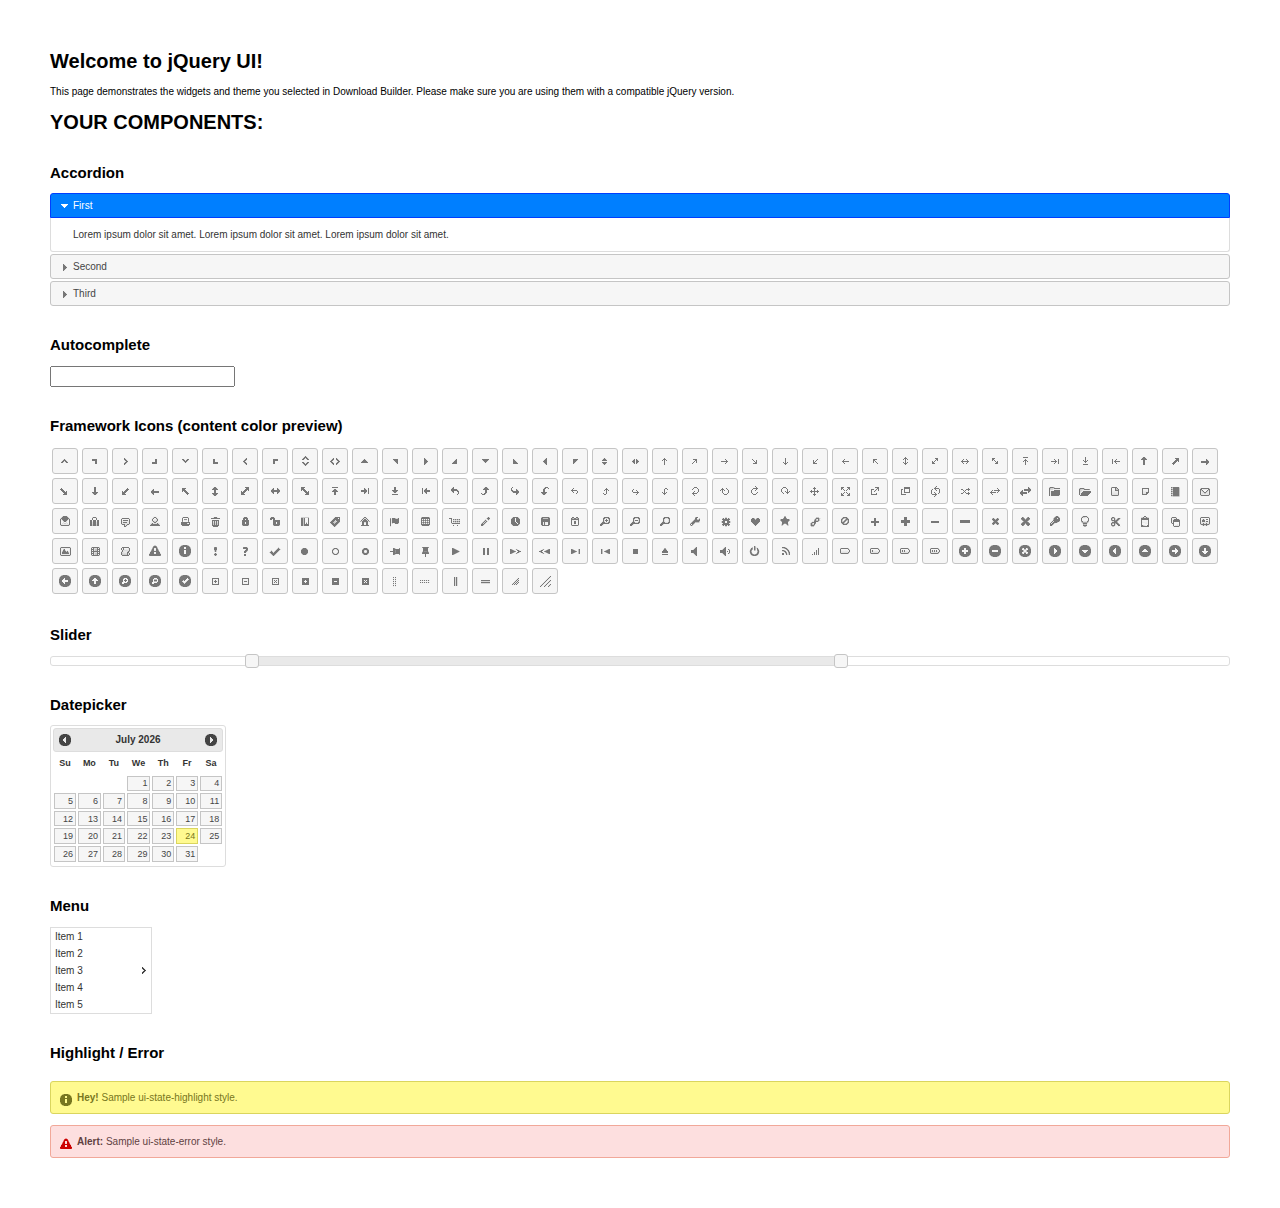
<file: QuickSurveys/jquery-ui-1.11.4.custom/index.html>
<!doctype html>
<html lang="us">
<head>
	<meta charset="utf-8">
	<title>jQuery UI Example Page</title>
	<link href="jquery-ui.css" rel="stylesheet">
	<style>
	body{
		font: 62.5% "Trebuchet MS", sans-serif;
		margin: 50px;
	}
	.demoHeaders {
		margin-top: 2em;
	}
	#dialog-link {
		padding: .4em 1em .4em 20px;
		text-decoration: none;
		position: relative;
	}
	#dialog-link span.ui-icon {
		margin: 0 5px 0 0;
		position: absolute;
		left: .2em;
		top: 50%;
		margin-top: -8px;
	}
	#icons {
		margin: 0;
		padding: 0;
	}
	#icons li {
		margin: 2px;
		position: relative;
		padding: 4px 0;
		cursor: pointer;
		float: left;
		list-style: none;
	}
	#icons span.ui-icon {
		float: left;
		margin: 0 4px;
	}
	.fakewindowcontain .ui-widget-overlay {
		position: absolute;
	}
	select {
		width: 200px;
	}
	</style>
</head>
<body>

<h1>Welcome to jQuery UI!</h1>

<div class="ui-widget">
	<p>This page demonstrates the widgets and theme you selected in Download Builder. Please make sure you are using them with a compatible jQuery version.</p>
</div>

<h1>YOUR COMPONENTS:</h1>


<!-- Accordion -->
<h2 class="demoHeaders">Accordion</h2>
<div id="accordion">
	<h3>First</h3>
	<div>Lorem ipsum dolor sit amet. Lorem ipsum dolor sit amet. Lorem ipsum dolor sit amet.</div>
	<h3>Second</h3>
	<div>Phasellus mattis tincidunt nibh.</div>
	<h3>Third</h3>
	<div>Nam dui erat, auctor a, dignissim quis.</div>
</div>



<!-- Autocomplete -->
<h2 class="demoHeaders">Autocomplete</h2>
<div>
	<input id="autocomplete" title="type &quot;a&quot;">
</div>









<h2 class="demoHeaders">Framework Icons (content color preview)</h2>
<ul id="icons" class="ui-widget ui-helper-clearfix">
	<li class="ui-state-default ui-corner-all" title=".ui-icon-carat-1-n"><span class="ui-icon ui-icon-carat-1-n"></span></li>
	<li class="ui-state-default ui-corner-all" title=".ui-icon-carat-1-ne"><span class="ui-icon ui-icon-carat-1-ne"></span></li>
	<li class="ui-state-default ui-corner-all" title=".ui-icon-carat-1-e"><span class="ui-icon ui-icon-carat-1-e"></span></li>
	<li class="ui-state-default ui-corner-all" title=".ui-icon-carat-1-se"><span class="ui-icon ui-icon-carat-1-se"></span></li>
	<li class="ui-state-default ui-corner-all" title=".ui-icon-carat-1-s"><span class="ui-icon ui-icon-carat-1-s"></span></li>
	<li class="ui-state-default ui-corner-all" title=".ui-icon-carat-1-sw"><span class="ui-icon ui-icon-carat-1-sw"></span></li>
	<li class="ui-state-default ui-corner-all" title=".ui-icon-carat-1-w"><span class="ui-icon ui-icon-carat-1-w"></span></li>
	<li class="ui-state-default ui-corner-all" title=".ui-icon-carat-1-nw"><span class="ui-icon ui-icon-carat-1-nw"></span></li>
	<li class="ui-state-default ui-corner-all" title=".ui-icon-carat-2-n-s"><span class="ui-icon ui-icon-carat-2-n-s"></span></li>
	<li class="ui-state-default ui-corner-all" title=".ui-icon-carat-2-e-w"><span class="ui-icon ui-icon-carat-2-e-w"></span></li>
	<li class="ui-state-default ui-corner-all" title=".ui-icon-triangle-1-n"><span class="ui-icon ui-icon-triangle-1-n"></span></li>
	<li class="ui-state-default ui-corner-all" title=".ui-icon-triangle-1-ne"><span class="ui-icon ui-icon-triangle-1-ne"></span></li>
	<li class="ui-state-default ui-corner-all" title=".ui-icon-triangle-1-e"><span class="ui-icon ui-icon-triangle-1-e"></span></li>
	<li class="ui-state-default ui-corner-all" title=".ui-icon-triangle-1-se"><span class="ui-icon ui-icon-triangle-1-se"></span></li>
	<li class="ui-state-default ui-corner-all" title=".ui-icon-triangle-1-s"><span class="ui-icon ui-icon-triangle-1-s"></span></li>
	<li class="ui-state-default ui-corner-all" title=".ui-icon-triangle-1-sw"><span class="ui-icon ui-icon-triangle-1-sw"></span></li>
	<li class="ui-state-default ui-corner-all" title=".ui-icon-triangle-1-w"><span class="ui-icon ui-icon-triangle-1-w"></span></li>
	<li class="ui-state-default ui-corner-all" title=".ui-icon-triangle-1-nw"><span class="ui-icon ui-icon-triangle-1-nw"></span></li>
	<li class="ui-state-default ui-corner-all" title=".ui-icon-triangle-2-n-s"><span class="ui-icon ui-icon-triangle-2-n-s"></span></li>
	<li class="ui-state-default ui-corner-all" title=".ui-icon-triangle-2-e-w"><span class="ui-icon ui-icon-triangle-2-e-w"></span></li>
	<li class="ui-state-default ui-corner-all" title=".ui-icon-arrow-1-n"><span class="ui-icon ui-icon-arrow-1-n"></span></li>
	<li class="ui-state-default ui-corner-all" title=".ui-icon-arrow-1-ne"><span class="ui-icon ui-icon-arrow-1-ne"></span></li>
	<li class="ui-state-default ui-corner-all" title=".ui-icon-arrow-1-e"><span class="ui-icon ui-icon-arrow-1-e"></span></li>
	<li class="ui-state-default ui-corner-all" title=".ui-icon-arrow-1-se"><span class="ui-icon ui-icon-arrow-1-se"></span></li>
	<li class="ui-state-default ui-corner-all" title=".ui-icon-arrow-1-s"><span class="ui-icon ui-icon-arrow-1-s"></span></li>
	<li class="ui-state-default ui-corner-all" title=".ui-icon-arrow-1-sw"><span class="ui-icon ui-icon-arrow-1-sw"></span></li>
	<li class="ui-state-default ui-corner-all" title=".ui-icon-arrow-1-w"><span class="ui-icon ui-icon-arrow-1-w"></span></li>
	<li class="ui-state-default ui-corner-all" title=".ui-icon-arrow-1-nw"><span class="ui-icon ui-icon-arrow-1-nw"></span></li>
	<li class="ui-state-default ui-corner-all" title=".ui-icon-arrow-2-n-s"><span class="ui-icon ui-icon-arrow-2-n-s"></span></li>
	<li class="ui-state-default ui-corner-all" title=".ui-icon-arrow-2-ne-sw"><span class="ui-icon ui-icon-arrow-2-ne-sw"></span></li>
	<li class="ui-state-default ui-corner-all" title=".ui-icon-arrow-2-e-w"><span class="ui-icon ui-icon-arrow-2-e-w"></span></li>
	<li class="ui-state-default ui-corner-all" title=".ui-icon-arrow-2-se-nw"><span class="ui-icon ui-icon-arrow-2-se-nw"></span></li>
	<li class="ui-state-default ui-corner-all" title=".ui-icon-arrowstop-1-n"><span class="ui-icon ui-icon-arrowstop-1-n"></span></li>
	<li class="ui-state-default ui-corner-all" title=".ui-icon-arrowstop-1-e"><span class="ui-icon ui-icon-arrowstop-1-e"></span></li>
	<li class="ui-state-default ui-corner-all" title=".ui-icon-arrowstop-1-s"><span class="ui-icon ui-icon-arrowstop-1-s"></span></li>
	<li class="ui-state-default ui-corner-all" title=".ui-icon-arrowstop-1-w"><span class="ui-icon ui-icon-arrowstop-1-w"></span></li>
	<li class="ui-state-default ui-corner-all" title=".ui-icon-arrowthick-1-n"><span class="ui-icon ui-icon-arrowthick-1-n"></span></li>
	<li class="ui-state-default ui-corner-all" title=".ui-icon-arrowthick-1-ne"><span class="ui-icon ui-icon-arrowthick-1-ne"></span></li>
	<li class="ui-state-default ui-corner-all" title=".ui-icon-arrowthick-1-e"><span class="ui-icon ui-icon-arrowthick-1-e"></span></li>
	<li class="ui-state-default ui-corner-all" title=".ui-icon-arrowthick-1-se"><span class="ui-icon ui-icon-arrowthick-1-se"></span></li>
	<li class="ui-state-default ui-corner-all" title=".ui-icon-arrowthick-1-s"><span class="ui-icon ui-icon-arrowthick-1-s"></span></li>
	<li class="ui-state-default ui-corner-all" title=".ui-icon-arrowthick-1-sw"><span class="ui-icon ui-icon-arrowthick-1-sw"></span></li>
	<li class="ui-state-default ui-corner-all" title=".ui-icon-arrowthick-1-w"><span class="ui-icon ui-icon-arrowthick-1-w"></span></li>
	<li class="ui-state-default ui-corner-all" title=".ui-icon-arrowthick-1-nw"><span class="ui-icon ui-icon-arrowthick-1-nw"></span></li>
	<li class="ui-state-default ui-corner-all" title=".ui-icon-arrowthick-2-n-s"><span class="ui-icon ui-icon-arrowthick-2-n-s"></span></li>
	<li class="ui-state-default ui-corner-all" title=".ui-icon-arrowthick-2-ne-sw"><span class="ui-icon ui-icon-arrowthick-2-ne-sw"></span></li>
	<li class="ui-state-default ui-corner-all" title=".ui-icon-arrowthick-2-e-w"><span class="ui-icon ui-icon-arrowthick-2-e-w"></span></li>
	<li class="ui-state-default ui-corner-all" title=".ui-icon-arrowthick-2-se-nw"><span class="ui-icon ui-icon-arrowthick-2-se-nw"></span></li>
	<li class="ui-state-default ui-corner-all" title=".ui-icon-arrowthickstop-1-n"><span class="ui-icon ui-icon-arrowthickstop-1-n"></span></li>
	<li class="ui-state-default ui-corner-all" title=".ui-icon-arrowthickstop-1-e"><span class="ui-icon ui-icon-arrowthickstop-1-e"></span></li>
	<li class="ui-state-default ui-corner-all" title=".ui-icon-arrowthickstop-1-s"><span class="ui-icon ui-icon-arrowthickstop-1-s"></span></li>
	<li class="ui-state-default ui-corner-all" title=".ui-icon-arrowthickstop-1-w"><span class="ui-icon ui-icon-arrowthickstop-1-w"></span></li>
	<li class="ui-state-default ui-corner-all" title=".ui-icon-arrowreturnthick-1-w"><span class="ui-icon ui-icon-arrowreturnthick-1-w"></span></li>
	<li class="ui-state-default ui-corner-all" title=".ui-icon-arrowreturnthick-1-n"><span class="ui-icon ui-icon-arrowreturnthick-1-n"></span></li>
	<li class="ui-state-default ui-corner-all" title=".ui-icon-arrowreturnthick-1-e"><span class="ui-icon ui-icon-arrowreturnthick-1-e"></span></li>
	<li class="ui-state-default ui-corner-all" title=".ui-icon-arrowreturnthick-1-s"><span class="ui-icon ui-icon-arrowreturnthick-1-s"></span></li>
	<li class="ui-state-default ui-corner-all" title=".ui-icon-arrowreturn-1-w"><span class="ui-icon ui-icon-arrowreturn-1-w"></span></li>
	<li class="ui-state-default ui-corner-all" title=".ui-icon-arrowreturn-1-n"><span class="ui-icon ui-icon-arrowreturn-1-n"></span></li>
	<li class="ui-state-default ui-corner-all" title=".ui-icon-arrowreturn-1-e"><span class="ui-icon ui-icon-arrowreturn-1-e"></span></li>
	<li class="ui-state-default ui-corner-all" title=".ui-icon-arrowreturn-1-s"><span class="ui-icon ui-icon-arrowreturn-1-s"></span></li>
	<li class="ui-state-default ui-corner-all" title=".ui-icon-arrowrefresh-1-w"><span class="ui-icon ui-icon-arrowrefresh-1-w"></span></li>
	<li class="ui-state-default ui-corner-all" title=".ui-icon-arrowrefresh-1-n"><span class="ui-icon ui-icon-arrowrefresh-1-n"></span></li>
	<li class="ui-state-default ui-corner-all" title=".ui-icon-arrowrefresh-1-e"><span class="ui-icon ui-icon-arrowrefresh-1-e"></span></li>
	<li class="ui-state-default ui-corner-all" title=".ui-icon-arrowrefresh-1-s"><span class="ui-icon ui-icon-arrowrefresh-1-s"></span></li>
	<li class="ui-state-default ui-corner-all" title=".ui-icon-arrow-4"><span class="ui-icon ui-icon-arrow-4"></span></li>
	<li class="ui-state-default ui-corner-all" title=".ui-icon-arrow-4-diag"><span class="ui-icon ui-icon-arrow-4-diag"></span></li>
	<li class="ui-state-default ui-corner-all" title=".ui-icon-extlink"><span class="ui-icon ui-icon-extlink"></span></li>
	<li class="ui-state-default ui-corner-all" title=".ui-icon-newwin"><span class="ui-icon ui-icon-newwin"></span></li>
	<li class="ui-state-default ui-corner-all" title=".ui-icon-refresh"><span class="ui-icon ui-icon-refresh"></span></li>
	<li class="ui-state-default ui-corner-all" title=".ui-icon-shuffle"><span class="ui-icon ui-icon-shuffle"></span></li>
	<li class="ui-state-default ui-corner-all" title=".ui-icon-transfer-e-w"><span class="ui-icon ui-icon-transfer-e-w"></span></li>
	<li class="ui-state-default ui-corner-all" title=".ui-icon-transferthick-e-w"><span class="ui-icon ui-icon-transferthick-e-w"></span></li>
	<li class="ui-state-default ui-corner-all" title=".ui-icon-folder-collapsed"><span class="ui-icon ui-icon-folder-collapsed"></span></li>
	<li class="ui-state-default ui-corner-all" title=".ui-icon-folder-open"><span class="ui-icon ui-icon-folder-open"></span></li>
	<li class="ui-state-default ui-corner-all" title=".ui-icon-document"><span class="ui-icon ui-icon-document"></span></li>
	<li class="ui-state-default ui-corner-all" title=".ui-icon-document-b"><span class="ui-icon ui-icon-document-b"></span></li>
	<li class="ui-state-default ui-corner-all" title=".ui-icon-note"><span class="ui-icon ui-icon-note"></span></li>
	<li class="ui-state-default ui-corner-all" title=".ui-icon-mail-closed"><span class="ui-icon ui-icon-mail-closed"></span></li>
	<li class="ui-state-default ui-corner-all" title=".ui-icon-mail-open"><span class="ui-icon ui-icon-mail-open"></span></li>
	<li class="ui-state-default ui-corner-all" title=".ui-icon-suitcase"><span class="ui-icon ui-icon-suitcase"></span></li>
	<li class="ui-state-default ui-corner-all" title=".ui-icon-comment"><span class="ui-icon ui-icon-comment"></span></li>
	<li class="ui-state-default ui-corner-all" title=".ui-icon-person"><span class="ui-icon ui-icon-person"></span></li>
	<li class="ui-state-default ui-corner-all" title=".ui-icon-print"><span class="ui-icon ui-icon-print"></span></li>
	<li class="ui-state-default ui-corner-all" title=".ui-icon-trash"><span class="ui-icon ui-icon-trash"></span></li>
	<li class="ui-state-default ui-corner-all" title=".ui-icon-locked"><span class="ui-icon ui-icon-locked"></span></li>
	<li class="ui-state-default ui-corner-all" title=".ui-icon-unlocked"><span class="ui-icon ui-icon-unlocked"></span></li>
	<li class="ui-state-default ui-corner-all" title=".ui-icon-bookmark"><span class="ui-icon ui-icon-bookmark"></span></li>
	<li class="ui-state-default ui-corner-all" title=".ui-icon-tag"><span class="ui-icon ui-icon-tag"></span></li>
	<li class="ui-state-default ui-corner-all" title=".ui-icon-home"><span class="ui-icon ui-icon-home"></span></li>
	<li class="ui-state-default ui-corner-all" title=".ui-icon-flag"><span class="ui-icon ui-icon-flag"></span></li>
	<li class="ui-state-default ui-corner-all" title=".ui-icon-calculator"><span class="ui-icon ui-icon-calculator"></span></li>
	<li class="ui-state-default ui-corner-all" title=".ui-icon-cart"><span class="ui-icon ui-icon-cart"></span></li>
	<li class="ui-state-default ui-corner-all" title=".ui-icon-pencil"><span class="ui-icon ui-icon-pencil"></span></li>
	<li class="ui-state-default ui-corner-all" title=".ui-icon-clock"><span class="ui-icon ui-icon-clock"></span></li>
	<li class="ui-state-default ui-corner-all" title=".ui-icon-disk"><span class="ui-icon ui-icon-disk"></span></li>
	<li class="ui-state-default ui-corner-all" title=".ui-icon-calendar"><span class="ui-icon ui-icon-calendar"></span></li>
	<li class="ui-state-default ui-corner-all" title=".ui-icon-zoomin"><span class="ui-icon ui-icon-zoomin"></span></li>
	<li class="ui-state-default ui-corner-all" title=".ui-icon-zoomout"><span class="ui-icon ui-icon-zoomout"></span></li>
	<li class="ui-state-default ui-corner-all" title=".ui-icon-search"><span class="ui-icon ui-icon-search"></span></li>
	<li class="ui-state-default ui-corner-all" title=".ui-icon-wrench"><span class="ui-icon ui-icon-wrench"></span></li>
	<li class="ui-state-default ui-corner-all" title=".ui-icon-gear"><span class="ui-icon ui-icon-gear"></span></li>
	<li class="ui-state-default ui-corner-all" title=".ui-icon-heart"><span class="ui-icon ui-icon-heart"></span></li>
	<li class="ui-state-default ui-corner-all" title=".ui-icon-star"><span class="ui-icon ui-icon-star"></span></li>
	<li class="ui-state-default ui-corner-all" title=".ui-icon-link"><span class="ui-icon ui-icon-link"></span></li>
	<li class="ui-state-default ui-corner-all" title=".ui-icon-cancel"><span class="ui-icon ui-icon-cancel"></span></li>
	<li class="ui-state-default ui-corner-all" title=".ui-icon-plus"><span class="ui-icon ui-icon-plus"></span></li>
	<li class="ui-state-default ui-corner-all" title=".ui-icon-plusthick"><span class="ui-icon ui-icon-plusthick"></span></li>
	<li class="ui-state-default ui-corner-all" title=".ui-icon-minus"><span class="ui-icon ui-icon-minus"></span></li>
	<li class="ui-state-default ui-corner-all" title=".ui-icon-minusthick"><span class="ui-icon ui-icon-minusthick"></span></li>
	<li class="ui-state-default ui-corner-all" title=".ui-icon-close"><span class="ui-icon ui-icon-close"></span></li>
	<li class="ui-state-default ui-corner-all" title=".ui-icon-closethick"><span class="ui-icon ui-icon-closethick"></span></li>
	<li class="ui-state-default ui-corner-all" title=".ui-icon-key"><span class="ui-icon ui-icon-key"></span></li>
	<li class="ui-state-default ui-corner-all" title=".ui-icon-lightbulb"><span class="ui-icon ui-icon-lightbulb"></span></li>
	<li class="ui-state-default ui-corner-all" title=".ui-icon-scissors"><span class="ui-icon ui-icon-scissors"></span></li>
	<li class="ui-state-default ui-corner-all" title=".ui-icon-clipboard"><span class="ui-icon ui-icon-clipboard"></span></li>
	<li class="ui-state-default ui-corner-all" title=".ui-icon-copy"><span class="ui-icon ui-icon-copy"></span></li>
	<li class="ui-state-default ui-corner-all" title=".ui-icon-contact"><span class="ui-icon ui-icon-contact"></span></li>
	<li class="ui-state-default ui-corner-all" title=".ui-icon-image"><span class="ui-icon ui-icon-image"></span></li>
	<li class="ui-state-default ui-corner-all" title=".ui-icon-video"><span class="ui-icon ui-icon-video"></span></li>
	<li class="ui-state-default ui-corner-all" title=".ui-icon-script"><span class="ui-icon ui-icon-script"></span></li>
	<li class="ui-state-default ui-corner-all" title=".ui-icon-alert"><span class="ui-icon ui-icon-alert"></span></li>
	<li class="ui-state-default ui-corner-all" title=".ui-icon-info"><span class="ui-icon ui-icon-info"></span></li>
	<li class="ui-state-default ui-corner-all" title=".ui-icon-notice"><span class="ui-icon ui-icon-notice"></span></li>
	<li class="ui-state-default ui-corner-all" title=".ui-icon-help"><span class="ui-icon ui-icon-help"></span></li>
	<li class="ui-state-default ui-corner-all" title=".ui-icon-check"><span class="ui-icon ui-icon-check"></span></li>
	<li class="ui-state-default ui-corner-all" title=".ui-icon-bullet"><span class="ui-icon ui-icon-bullet"></span></li>
	<li class="ui-state-default ui-corner-all" title=".ui-icon-radio-off"><span class="ui-icon ui-icon-radio-off"></span></li>
	<li class="ui-state-default ui-corner-all" title=".ui-icon-radio-on"><span class="ui-icon ui-icon-radio-on"></span></li>
	<li class="ui-state-default ui-corner-all" title=".ui-icon-pin-w"><span class="ui-icon ui-icon-pin-w"></span></li>
	<li class="ui-state-default ui-corner-all" title=".ui-icon-pin-s"><span class="ui-icon ui-icon-pin-s"></span></li>
	<li class="ui-state-default ui-corner-all" title=".ui-icon-play"><span class="ui-icon ui-icon-play"></span></li>
	<li class="ui-state-default ui-corner-all" title=".ui-icon-pause"><span class="ui-icon ui-icon-pause"></span></li>
	<li class="ui-state-default ui-corner-all" title=".ui-icon-seek-next"><span class="ui-icon ui-icon-seek-next"></span></li>
	<li class="ui-state-default ui-corner-all" title=".ui-icon-seek-prev"><span class="ui-icon ui-icon-seek-prev"></span></li>
	<li class="ui-state-default ui-corner-all" title=".ui-icon-seek-end"><span class="ui-icon ui-icon-seek-end"></span></li>
	<li class="ui-state-default ui-corner-all" title=".ui-icon-seek-first"><span class="ui-icon ui-icon-seek-first"></span></li>
	<li class="ui-state-default ui-corner-all" title=".ui-icon-stop"><span class="ui-icon ui-icon-stop"></span></li>
	<li class="ui-state-default ui-corner-all" title=".ui-icon-eject"><span class="ui-icon ui-icon-eject"></span></li>
	<li class="ui-state-default ui-corner-all" title=".ui-icon-volume-off"><span class="ui-icon ui-icon-volume-off"></span></li>
	<li class="ui-state-default ui-corner-all" title=".ui-icon-volume-on"><span class="ui-icon ui-icon-volume-on"></span></li>
	<li class="ui-state-default ui-corner-all" title=".ui-icon-power"><span class="ui-icon ui-icon-power"></span></li>
	<li class="ui-state-default ui-corner-all" title=".ui-icon-signal-diag"><span class="ui-icon ui-icon-signal-diag"></span></li>
	<li class="ui-state-default ui-corner-all" title=".ui-icon-signal"><span class="ui-icon ui-icon-signal"></span></li>
	<li class="ui-state-default ui-corner-all" title=".ui-icon-battery-0"><span class="ui-icon ui-icon-battery-0"></span></li>
	<li class="ui-state-default ui-corner-all" title=".ui-icon-battery-1"><span class="ui-icon ui-icon-battery-1"></span></li>
	<li class="ui-state-default ui-corner-all" title=".ui-icon-battery-2"><span class="ui-icon ui-icon-battery-2"></span></li>
	<li class="ui-state-default ui-corner-all" title=".ui-icon-battery-3"><span class="ui-icon ui-icon-battery-3"></span></li>
	<li class="ui-state-default ui-corner-all" title=".ui-icon-circle-plus"><span class="ui-icon ui-icon-circle-plus"></span></li>
	<li class="ui-state-default ui-corner-all" title=".ui-icon-circle-minus"><span class="ui-icon ui-icon-circle-minus"></span></li>
	<li class="ui-state-default ui-corner-all" title=".ui-icon-circle-close"><span class="ui-icon ui-icon-circle-close"></span></li>
	<li class="ui-state-default ui-corner-all" title=".ui-icon-circle-triangle-e"><span class="ui-icon ui-icon-circle-triangle-e"></span></li>
	<li class="ui-state-default ui-corner-all" title=".ui-icon-circle-triangle-s"><span class="ui-icon ui-icon-circle-triangle-s"></span></li>
	<li class="ui-state-default ui-corner-all" title=".ui-icon-circle-triangle-w"><span class="ui-icon ui-icon-circle-triangle-w"></span></li>
	<li class="ui-state-default ui-corner-all" title=".ui-icon-circle-triangle-n"><span class="ui-icon ui-icon-circle-triangle-n"></span></li>
	<li class="ui-state-default ui-corner-all" title=".ui-icon-circle-arrow-e"><span class="ui-icon ui-icon-circle-arrow-e"></span></li>
	<li class="ui-state-default ui-corner-all" title=".ui-icon-circle-arrow-s"><span class="ui-icon ui-icon-circle-arrow-s"></span></li>
	<li class="ui-state-default ui-corner-all" title=".ui-icon-circle-arrow-w"><span class="ui-icon ui-icon-circle-arrow-w"></span></li>
	<li class="ui-state-default ui-corner-all" title=".ui-icon-circle-arrow-n"><span class="ui-icon ui-icon-circle-arrow-n"></span></li>
	<li class="ui-state-default ui-corner-all" title=".ui-icon-circle-zoomin"><span class="ui-icon ui-icon-circle-zoomin"></span></li>
	<li class="ui-state-default ui-corner-all" title=".ui-icon-circle-zoomout"><span class="ui-icon ui-icon-circle-zoomout"></span></li>
	<li class="ui-state-default ui-corner-all" title=".ui-icon-circle-check"><span class="ui-icon ui-icon-circle-check"></span></li>
	<li class="ui-state-default ui-corner-all" title=".ui-icon-circlesmall-plus"><span class="ui-icon ui-icon-circlesmall-plus"></span></li>
	<li class="ui-state-default ui-corner-all" title=".ui-icon-circlesmall-minus"><span class="ui-icon ui-icon-circlesmall-minus"></span></li>
	<li class="ui-state-default ui-corner-all" title=".ui-icon-circlesmall-close"><span class="ui-icon ui-icon-circlesmall-close"></span></li>
	<li class="ui-state-default ui-corner-all" title=".ui-icon-squaresmall-plus"><span class="ui-icon ui-icon-squaresmall-plus"></span></li>
	<li class="ui-state-default ui-corner-all" title=".ui-icon-squaresmall-minus"><span class="ui-icon ui-icon-squaresmall-minus"></span></li>
	<li class="ui-state-default ui-corner-all" title=".ui-icon-squaresmall-close"><span class="ui-icon ui-icon-squaresmall-close"></span></li>
	<li class="ui-state-default ui-corner-all" title=".ui-icon-grip-dotted-vertical"><span class="ui-icon ui-icon-grip-dotted-vertical"></span></li>
	<li class="ui-state-default ui-corner-all" title=".ui-icon-grip-dotted-horizontal"><span class="ui-icon ui-icon-grip-dotted-horizontal"></span></li>
	<li class="ui-state-default ui-corner-all" title=".ui-icon-grip-solid-vertical"><span class="ui-icon ui-icon-grip-solid-vertical"></span></li>
	<li class="ui-state-default ui-corner-all" title=".ui-icon-grip-solid-horizontal"><span class="ui-icon ui-icon-grip-solid-horizontal"></span></li>
	<li class="ui-state-default ui-corner-all" title=".ui-icon-gripsmall-diagonal-se"><span class="ui-icon ui-icon-gripsmall-diagonal-se"></span></li>
	<li class="ui-state-default ui-corner-all" title=".ui-icon-grip-diagonal-se"><span class="ui-icon ui-icon-grip-diagonal-se"></span></li>
</ul>


<!-- Slider -->
<h2 class="demoHeaders">Slider</h2>
<div id="slider"></div>



<!-- Datepicker -->
<h2 class="demoHeaders">Datepicker</h2>
<div id="datepicker"></div>









<!-- Menu -->
<h2 class="demoHeaders">Menu</h2>
<ul style="width:100px;" id="menu">
	<li>Item 1</li>
	<li>Item 2</li>
	<li>Item 3
		<ul>
			<li>Item 3-1</li>
			<li>Item 3-2</li>
			<li>Item 3-3</li>
			<li>Item 3-4</li>
			<li>Item 3-5</li>
		</ul>
	</li>
	<li>Item 4</li>
	<li>Item 5</li>
</ul>




<!-- Highlight / Error -->
<h2 class="demoHeaders">Highlight / Error</h2>
<div class="ui-widget">
	<div class="ui-state-highlight ui-corner-all" style="margin-top: 20px; padding: 0 .7em;">
		<p><span class="ui-icon ui-icon-info" style="float: left; margin-right: .3em;"></span>
		<strong>Hey!</strong> Sample ui-state-highlight style.</p>
	</div>
</div>
<br>
<div class="ui-widget">
	<div class="ui-state-error ui-corner-all" style="padding: 0 .7em;">
		<p><span class="ui-icon ui-icon-alert" style="float: left; margin-right: .3em;"></span>
		<strong>Alert:</strong> Sample ui-state-error style.</p>
	</div>
</div>

<script src="external/jquery/jquery.js"></script>
<script src="jquery-ui.js"></script>
<script>

$( "#accordion" ).accordion();



var availableTags = [
	"ActionScript",
	"AppleScript",
	"Asp",
	"BASIC",
	"C",
	"C++",
	"Clojure",
	"COBOL",
	"ColdFusion",
	"Erlang",
	"Fortran",
	"Groovy",
	"Haskell",
	"Java",
	"JavaScript",
	"Lisp",
	"Perl",
	"PHP",
	"Python",
	"Ruby",
	"Scala",
	"Scheme"
];
$( "#autocomplete" ).autocomplete({
	source: availableTags
});









$( "#datepicker" ).datepicker({
	inline: true
});



$( "#slider" ).slider({
	range: true,
	values: [ 17, 67 ]
});







$( "#menu" ).menu();






// Hover states on the static widgets
$( "#dialog-link, #icons li" ).hover(
	function() {
		$( this ).addClass( "ui-state-hover" );
	},
	function() {
		$( this ).removeClass( "ui-state-hover" );
	}
);
</script>
</body>
</html>
</file>
